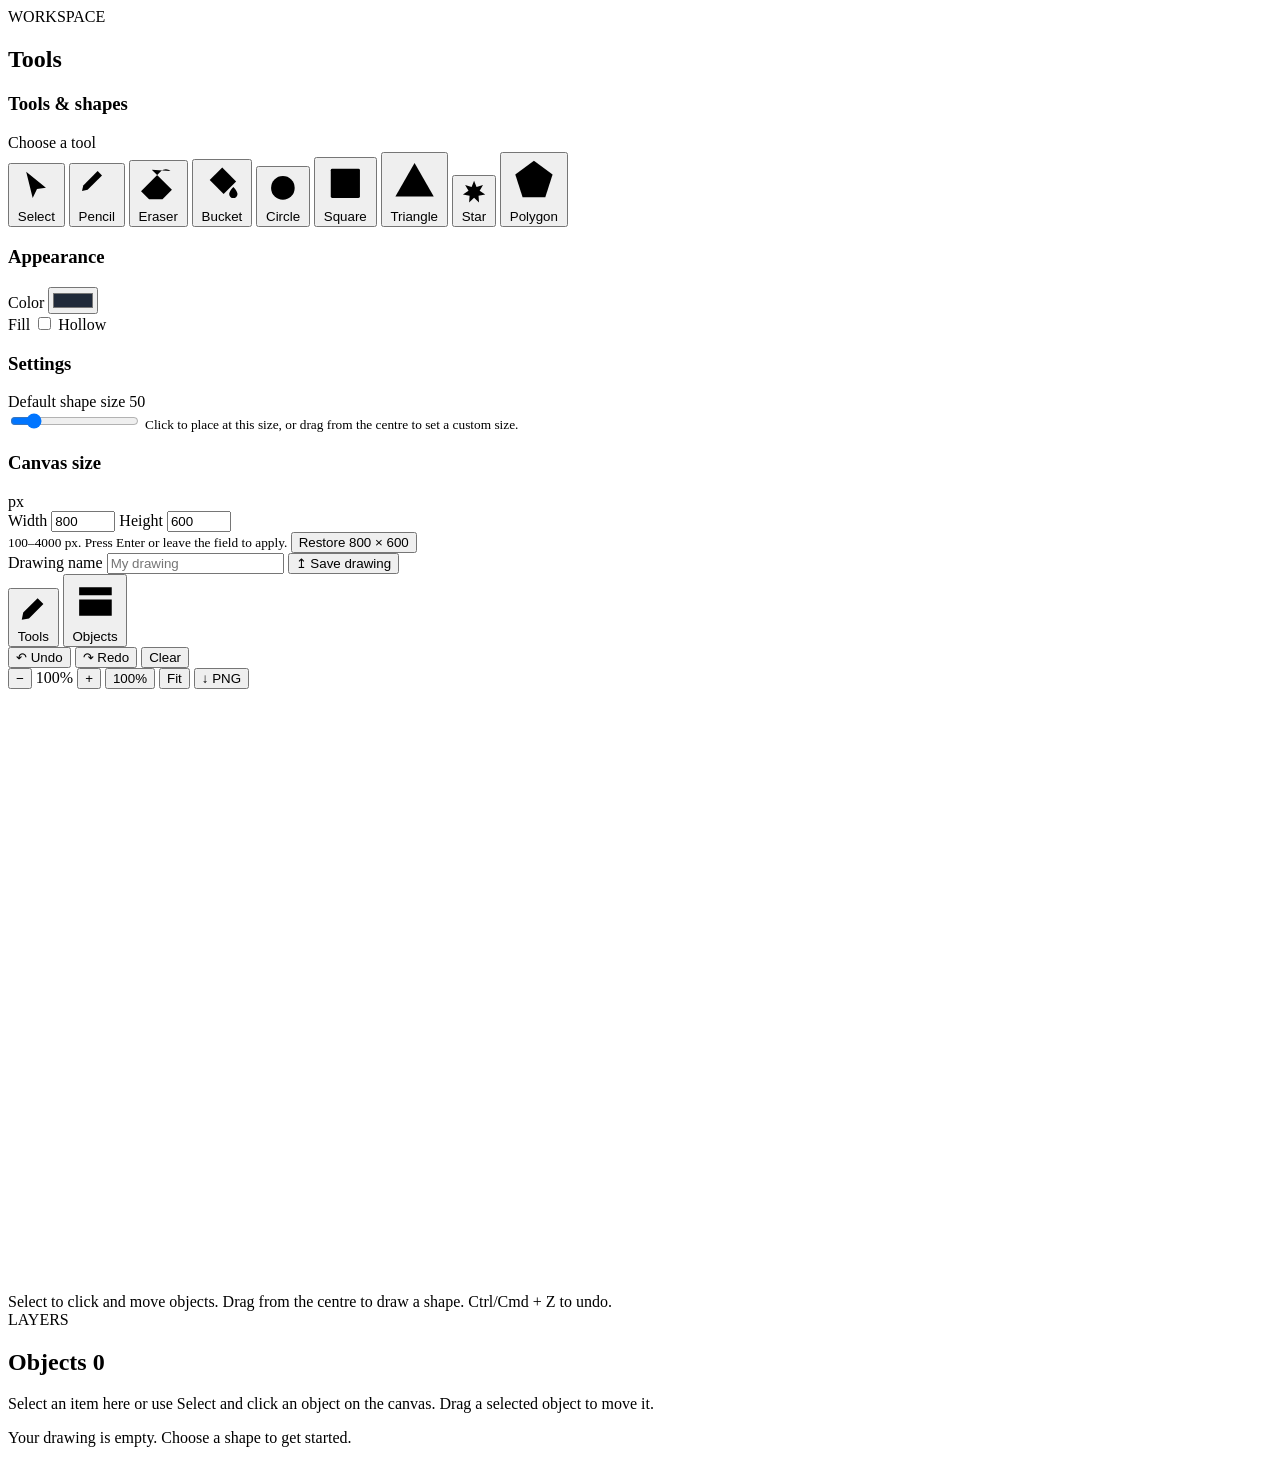
<file: src/main/resources/templates/canvas.html>
<!DOCTYPE html>
<html lang="en" xmlns:th="http://www.thymeleaf.org">
<head>
    <meta charset="UTF-8">
    <meta name="viewport" content="width=device-width, initial-scale=1.0">
    <meta name="theme-color" content="#17243a">

    <title>Canvas Studio - Drawings App</title>

    <link rel="icon" type="image/x-icon" th:href="@{/favicon.ico}">

    <link rel="stylesheet" th:href="@{/css/commons.css(v=${#dates.createNow().time})}">
    <link rel="stylesheet" th:href="@{/css/canvas.css(v=${#dates.createNow().time})}">
    <link rel="stylesheet" th:href="@{/css/canvas-workspace-overrides.css(v=${#dates.createNow().time})}">
    <link rel="stylesheet" th:href="@{/css/app-navbar.css(v=${#dates.createNow().time})}">
</head>

<body>

<header th:replace="~{fragments/navbar :: navbar('canvas')}"></header>

<div id="appMessage"
     class="app-message"
     role="status"
     aria-live="polite"
     hidden
     th:attr="data-initial-message=${message},data-initial-type=${messageType}">
</div>


<main class="workspace">

    <!-- LEFT PANEL: TOOLS -->

    <aside id="toolsPanel"
           class="side-panel tools-panel"
           aria-label="Drawing tools">

        <div class="panel-heading">
            <div>
                <span class="eyebrow">WORKSPACE</span>
                <h2>Tools</h2>
            </div>
        </div>


        <section class="panel-section shape-section"
                 aria-labelledby="toolsHeading">

            <div class="section-heading">
                <h3 id="toolsHeading">Tools &amp; shapes</h3>
                <span class="section-caption">Choose a tool</span>
            </div>


            <div class="shapes"
                 role="group"
                 aria-label="Drawing tools">

                <button type="button"
                        class="shape-btn"
                        data-shape="select"
                        aria-label="Select and move"
                        aria-pressed="true"
                        title="Select and move">

                    <svg viewBox="0 0 32 32" aria-hidden="true">
                        <path d="M8 4.5 23.5 17l-7 1.1-3.4 7.1L8 4.5Z"></path>
                    </svg>

                    <span>Select</span>
                </button>


                <button type="button"
                        class="shape-btn"
                        data-shape="pencil"
                        aria-label="Pencil"
                        aria-pressed="false"
                        title="Pencil">

                    <svg viewBox="0 0 32 32" aria-hidden="true">
                        <path d="m4 20 4.5-1L20 7.5 16.5 4 5 15.5 4 20Z"></path>
                        <path d="m14.5 6 3.5 3.5M4 20l5-1"></path>
                    </svg>

                    <span>Pencil</span>
                </button>


                <button type="button"
                        class="shape-btn"
                        data-shape="eraser"
                        aria-label="Eraser"
                        aria-pressed="false"
                        title="Eraser">

                    <svg viewBox="0 0 32 32" aria-hidden="true">
                        <path d="m11 5 15 15-7 7H9L3 21 18 6a5 5 0 0 1 7 0"></path>
                        <path d="m9 15 10 10M18 27h11"></path>
                    </svg>

                    <span>Eraser</span>
                </button>


                <button type="button"
                        class="shape-btn"
                        data-shape="bucket"
                        aria-label="Bucket fill"
                        aria-pressed="false"
                        title="Bucket fill">

                    <svg viewBox="0 0 32 32" aria-hidden="true">
                        <path d="m7 13 9-9 10 10-9 9L7 13Z"></path>
                        <path d="m5 15 12 12M20 22h7M24 18c-2 2-3 4-3 5a3 3 0 0 0 6 0c0-1-1-3-3-5Z"></path>
                    </svg>

                    <span>Bucket</span>
                </button>


                <button type="button"
                        class="shape-btn"
                        data-shape="circle"
                        aria-label="Circle"
                        aria-pressed="false"
                        title="Circle">

                    <svg viewBox="0 0 32 32" aria-hidden="true">
                        <circle cx="16" cy="16" r="10"></circle>
                    </svg>

                    <span>Circle</span>
                </button>


                <button type="button"
                        class="shape-btn"
                        data-shape="square"
                        aria-label="Square"
                        aria-pressed="false"
                        title="Square">

                    <svg viewBox="0 0 32 32" aria-hidden="true">
                        <rect x="6" y="6" width="20" height="20" rx="1"></rect>
                    </svg>

                    <span>Square</span>
                </button>


                <button type="button"
                        class="shape-btn"
                        data-shape="triangle"
                        aria-label="Triangle"
                        aria-pressed="false"
                        title="Triangle">

                    <svg viewBox="0 0 32 32" aria-hidden="true">
                        <path d="M16 5 28 26H4Z"></path>
                    </svg>

                    <span>Triangle</span>
                </button>


                <button type="button"
                        class="shape-btn"
                        data-shape="star7"
                        aria-label="Seven-pointed star"
                        aria-pressed="false"
                        title="Seven-pointed star">

                    <svg viewBox="0 0 32 32" aria-hidden="true">
                        <polygon points="
                            16,3
                            18.82,10.14
                            26.16,7.89
                            22.34,14.55
                            28.67,18.89
                            21.08,20.05
                            21.64,27.71
                            16,22.5
                            10.36,27.71
                            10.92,20.05
                            3.33,18.89
                            9.66,14.55
                            5.84,7.89
                            13.18,10.14
                        "></polygon>
                    </svg>

                    <span>Star</span>
                </button>


                <button type="button"
                        class="shape-btn"
                        data-shape="polygon"
                        aria-label="Polygon"
                        aria-pressed="false"
                        title="Polygon">

                    <svg viewBox="0 0 32 32" aria-hidden="true">
                        <polygon points="16,3.5 27.5,12 23,26 9,26 4.5,12"></polygon>
                    </svg>

                    <span>Polygon</span>
                </button>

            </div>


            <div id="polygonOptions" class="sub-control" hidden>
                <label for="polygonSides">Number of sides</label>

                <input type="number"
                       id="polygonSides"
                       value="5"
                       min="3"
                       max="50"
                       step="1">
            </div>


            <div id="starOptions" class="sub-control" hidden>
                <label for="starPoints">Number of points</label>

                <input type="number"
                       id="starPoints"
                       value="7"
                       min="4"
                       max="20"
                       step="1">
            </div>

        </section>


        <!-- APPEARANCE -->

        <section class="panel-section"
                 aria-labelledby="appearanceHeading">

            <div class="section-heading">
                <h3 id="appearanceHeading">Appearance</h3>
            </div>

            <div class="color-control" id="colorControls">
                <label for="colorPicker">Color</label>

                <input type="color"
                       id="colorPicker"
                       value="#202a3a"
                       aria-label="Drawing color">
            </div>


            <div class="fill-control" id="fillControls">

                <span class="control-label">Fill</span>

                <label class="switch" for="fillToggle">
                    <input type="checkbox" id="fillToggle">
                    <span class="switch-track"></span>
                </label>

                <span id="fillLabel" class="fill-state">Hollow</span>

            </div>

        </section>


        <!-- SETTINGS -->

        <section class="panel-section"
                 aria-labelledby="settingsHeading">

            <div class="section-heading">
                <h3 id="settingsHeading">Settings</h3>
            </div>


            <div class="range-control" id="shapeSizeControls">

                <div class="range-heading">
                    <label for="shapeSize">Default shape size</label>
                    <output id="shapeSizeLabel" for="shapeSize">50</output>
                </div>

                <input type="range"
                       id="shapeSize"
                       min="10"
                       max="300"
                       value="50">

                <small class="hint">
                    Click to place at this size, or drag from the centre
                    to set a custom size.
                </small>

            </div>


            <div class="range-control" id="freeWidthControls" hidden>

                <div class="range-heading">
                    <label for="freeWidth" id="freeWidthTitle">Stroke width</label>
                    <output id="freeWidthLabel" for="freeWidth">2</output>
                </div>

                <input type="range"
                       id="freeWidth"
                       min="1"
                       max="80"
                       value="2">

            </div>


            <!-- CANVAS DIMENSIONS -->

            <div class="dimensions-control">

                <div class="section-heading compact-heading">
                    <h3>Canvas size</h3>
                    <span>px</span>
                </div>

                <div class="dimension-fields">

                    <label for="canvasWidth">
                        Width

                        <input type="number"
                               id="canvasWidth"
                               value="800"
                               min="100"
                               max="4000"
                               step="1">
                    </label>

                    <label for="canvasHeight">
                        Height

                        <input type="number"
                               id="canvasHeight"
                               value="600"
                               min="100"
                               max="4000"
                               step="1">
                    </label>

                </div>

                <small class="hint">
                    100–4000 px. Press Enter or leave the field to apply.
                </small>

                <button type="button"
                        id="resetCanvasSize"
                        class="secondary-button full-button">
                    Restore 800 × 600
                </button>

            </div>

        </section>


        <!-- SAVE -->

        <section class="panel-section save-section"
                 aria-label="Save drawing">

            <form id="saveForm"
                  th:action="@{/canvas/save}"
                  method="post"
                  novalidate>

                <label for="drawingName">Drawing name</label>

                <input type="text"
                       id="drawingName"
                       name="drawingName"
                       placeholder="My drawing"
                       th:value="${drawingName != null ? drawingName : ''}">

                <input type="hidden"
                       id="drawingData"
                       name="drawingData"
                       th:value="${drawingData != null ? drawingData : ''}">

                <input type="hidden"
                       id="savedCanvasWidth"
                       name="canvasWidth"
                       th:value="${canvasWidth != null ? canvasWidth : 800}">

                <input type="hidden"
                       id="savedCanvasHeight"
                       name="canvasHeight"
                       th:value="${canvasHeight != null ? canvasHeight : 600}">

                <button type="submit"
                        id="saveBtn"
                        class="save-button">

                    <span aria-hidden="true">↥</span>
                    Save drawing

                </button>

            </form>

        </section>

    </aside>


    <!-- RESIZE TOOLS PANEL -->

    <div id="toolsResizeHandle"
         class="panel-resize-handle"
         role="separator"
         aria-orientation="vertical"
         aria-label="Resize tools panel"
         aria-valuemin="220"
         aria-valuemax="420"
         aria-valuenow="286"
         tabindex="0"
         title="Drag to resize Tools">
    </div>


    <!-- CENTRE: CANVAS -->

    <section class="canvas-area"
             aria-label="Canvas workspace">

        <div class="canvas-toolbar">

            <!-- PANEL VISIBILITY -->

            <div class="toolbar-group panel-toggle-actions"
                 role="group"
                 aria-label="Workspace panels">

                <button type="button"
                        id="toggleToolsPanel"
                        class="panel-toggle-button active"
                        aria-controls="toolsPanel"
                        aria-expanded="true"
                        aria-label="Hide tools panel"
                        title="Show or hide Tools">

                    <svg viewBox="0 0 24 24" aria-hidden="true">
                        <path d="m4 20 5-1 10-10-4-4L5 15l-1 5ZM13.5 6.5l4 4M3 4h6M3 8h3M3 12h3"></path>
                    </svg>

                    <span>Tools</span>
                </button>


                <button type="button"
                        id="toggleObjectsPanel"
                        class="panel-toggle-button active"
                        aria-controls="objectsPanel"
                        aria-expanded="true"
                        aria-label="Hide objects panel"
                        title="Show or hide Objects">

                    <svg viewBox="0 0 24 24" aria-hidden="true">
                        <path d="M4 5h16v4H4zM4 11h16v8H4zM8 7h.01M8 15h.01M12 7h5M12 15h5"></path>
                    </svg>

                    <span>Objects</span>
                </button>

            </div>


            <!-- UNDO / REDO -->

            <div class="toolbar-group history-actions"
                 role="group"
                 aria-label="Edit history">

                <button type="button"
                        id="undoBtn"
                        class="toolbar-button"
                        title="Undo (Ctrl+Z)"
                        aria-label="Undo">
                    ↶ <span>Undo</span>
                </button>

                <button type="button"
                        id="redoBtn"
                        class="toolbar-button"
                        title="Redo (Ctrl+Y)"
                        aria-label="Redo">
                    ↷ <span>Redo</span>
                </button>

                <span class="toolbar-divider" aria-hidden="true"></span>

                <button type="button"
                        id="clearBtn"
                        class="toolbar-button danger-button"
                        title="Clear canvas">
                    Clear
                </button>

            </div>


            <!-- ZOOM / EXPORT -->

            <div class="toolbar-group zoom-controls"
                 role="group"
                 aria-label="Zoom controls">

                <button type="button"
                        id="zoomOutBtn"
                        class="zoom-button"
                        title="Zoom out"
                        aria-label="Zoom out">
                    −
                </button>

                <span id="zoomLabel" class="zoom-label">100%</span>

                <button type="button"
                        id="zoomInBtn"
                        class="zoom-button"
                        title="Zoom in"
                        aria-label="Zoom in">
                    +
                </button>

                <span class="toolbar-divider" aria-hidden="true"></span>

                <button type="button"
                        id="zoomResetBtn"
                        class="toolbar-button">
                    100%
                </button>

                <button type="button"
                        id="zoomFitBtn"
                        class="toolbar-button">
                    Fit
                </button>

                <span class="toolbar-divider" aria-hidden="true"></span>

                <button type="button"
                        id="exportPngBtn"
                        class="toolbar-button export-button"
                        title="Download drawing as PNG">
                    ↓ PNG
                </button>

            </div>

        </div>


        <div class="canvas-container" id="canvasContainer">

            <div class="canvas-frame">

                <canvas id="drawingCanvas"
                        width="800"
                        height="600"
                        th:attr="width=${canvasWidth != null ? canvasWidth : 800},height=${canvasHeight != null ? canvasHeight : 600}">

                    Your browser does not support the canvas element.

                </canvas>

            </div>

        </div>


        <div class="canvas-hint">
            Select to click and move objects. Drag from the centre to draw a shape.
            Ctrl/Cmd + Z to undo.
        </div>

    </section>


    <!-- RESIZE OBJECTS PANEL -->

    <div id="objectsResizeHandle"
         class="panel-resize-handle"
         role="separator"
         aria-orientation="vertical"
         aria-label="Resize objects panel"
         aria-valuemin="220"
         aria-valuemax="420"
         aria-valuenow="310"
         tabindex="0"
         title="Drag to resize Objects">
    </div>


    <!-- RIGHT PANEL: OBJECTS AND PROPERTIES -->

    <aside id="objectsPanel"
           class="side-panel object-history"
           aria-label="Drawing objects and properties">

        <div class="panel-heading object-panel-heading">

            <div>
                <span class="eyebrow">LAYERS</span>

                <h2>
                    Objects
                    <span id="objectCount" class="object-count">0</span>
                </h2>
            </div>

        </div>


        <p class="panel-description">
            Select an item here or use Select and click an object on the canvas.
            Drag a selected object to move it.
        </p>


        <ul id="objectList" aria-live="polite"></ul>


        <p class="empty-state" id="emptyObjectsHint">
            Your drawing is empty. Choose a shape to get started.
        </p>


        <section id="selectedObjectEditor"
                 class="selected-object-editor"
                 aria-label="Selected object properties"
                 hidden>

            <div class="editor-heading">

                <div>
                    <span class="eyebrow">PROPERTIES</span>
                    <h3 id="selectedObjectTitle">Selected object</h3>
                </div>

                <button type="button"
                        id="clearSelectionBtn"
                        class="clear-selection-button"
                        title="Deselect object"
                        aria-label="Deselect object">
                    ×
                </button>

            </div>


            <div id="selectedObjectFields"
                 class="selected-object-fields">
            </div>


            <p class="editor-hint">
                Changes are applied to the selected object.
                Drag it on the canvas to move it.
            </p>

        </section>

    </aside>

</main>


<script th:src="@{/js/app-navbar.js(v=${#dates.createNow().time})}" defer></script>

<script type="module"
        th:src="@{/js/canvas.js(v=${#dates.createNow().time})}">
</script>

</body>
</html>
</file>
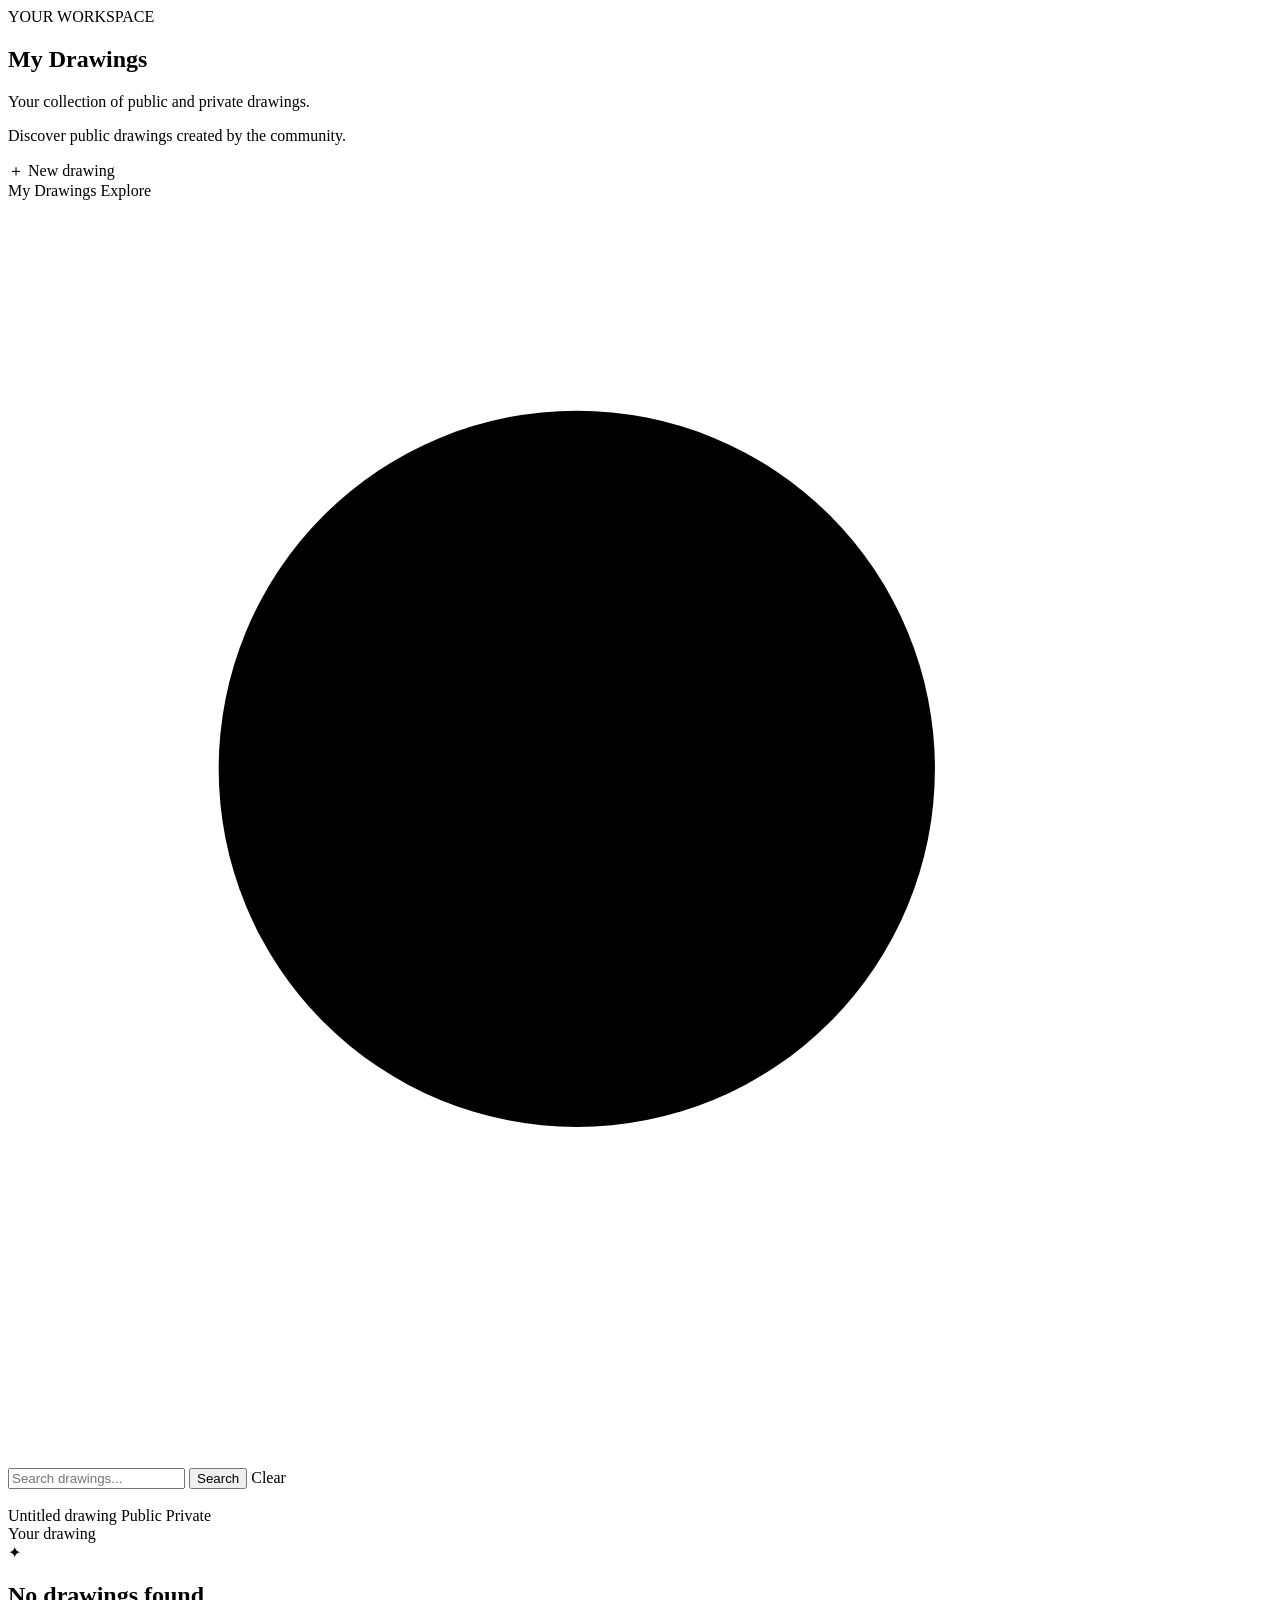
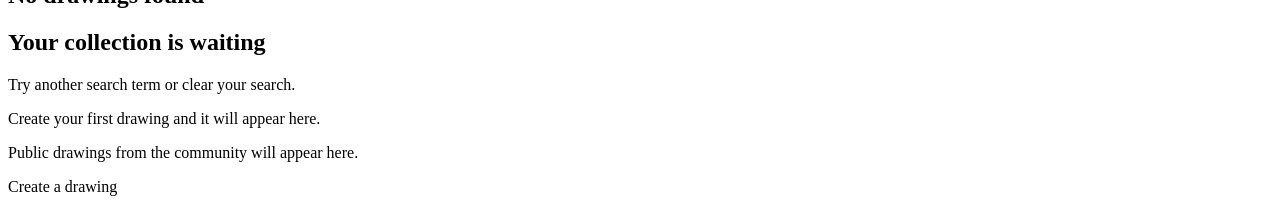
<file: src/main/resources/templates/drawings.html>
<!DOCTYPE html>
<html lang="en" xmlns:th="http://www.thymeleaf.org">
<head>
    <meta charset="UTF-8">
    <meta name="viewport" content="width=device-width, initial-scale=1.0">
    <meta name="theme-color" content="#17243a">

    <title>Drawings - Drawings App</title>

    <link rel="icon" type="image/x-icon" th:href="@{/favicon.ico}">

    <link rel="stylesheet" th:href="@{/css/base.css}">
    <link rel="stylesheet" th:href="@{/css/app-navbar.css}">
    <link rel="stylesheet" th:href="@{/css/drawings.css(v=${#dates.createNow().time})}">
</head>

<body class="drawings-page"
      th:with="currentTab=${tab == null ? 'mine' : tab},
               navPage=${tab == 'all' ? 'explore' : 'mine'}">

<header th:replace="~{fragments/navbar :: navbar(${navPage})}"></header>

<main class="drawings-main">

    <section class="drawings-heading">

        <div>
            <span class="page-eyebrow"
                  th:text="${currentTab == 'mine' ? 'YOUR WORKSPACE' : 'COMMUNITY GALLERY'}">
                YOUR WORKSPACE
            </span>

            <h1 th:text="${currentTab == 'mine' ? 'My Drawings' : 'Explore'}">
                My Drawings
            </h1>

            <p th:if="${currentTab == 'mine'}">
                Your collection of public and private drawings.
            </p>

            <p th:if="${currentTab == 'all'}">
                Discover public drawings created by the community.
            </p>
        </div>

        <a class="primary-action" th:href="@{/canvas}">
            <span aria-hidden="true">＋</span>
            New drawing
        </a>

    </section>


    <nav class="drawings-tabs" aria-label="Drawing collections">

        <a th:href="@{/drawings(tab='mine')}"
           th:classappend="${currentTab == 'mine'} ? ' is-active' : ''"
           th:attr="aria-current=${currentTab == 'mine'} ? 'page' : null">
            My Drawings
        </a>

        <a th:href="@{/drawings(tab='all')}"
           th:classappend="${currentTab == 'all'} ? ' is-active' : ''"
           th:attr="aria-current=${currentTab == 'all'} ? 'page' : null">
            Explore
        </a>

    </nav>


    <section class="drawings-controls" aria-label="Search drawings">

        <form class="drawing-search-form"
              method="get"
              th:action="@{/drawings}">

            <input type="hidden" name="tab" th:value="${currentTab}">

            <label class="search-input-wrap" for="drawingSearch">

                <svg viewBox="0 0 24 24" aria-hidden="true">
                    <circle cx="10.8" cy="10.8" r="6.8"></circle>
                    <path d="m16 16 5 5"></path>
                </svg>

                <input id="drawingSearch"
                       type="search"
                       name="search"
                       placeholder="Search drawings..."
                       th:value="${search}">

            </label>

            <button type="submit" class="search-button">
                Search
            </button>

            <a class="clear-search-link"
               th:if="${search != null and !#strings.isEmpty(search)}"
               th:href="@{/drawings(tab=${currentTab})}">
                Clear
            </a>

        </form>

    </section>


    <section class="drawing-grid" aria-label="Drawings">

        <article class="drawing-card" th:each="drawing : ${drawings}">

            <a class="drawing-preview"
               th:href="@{/drawings/{id}(id=${drawing.id})}"
               th:aria-label="${'Open ' + drawing.drawingName}">

                <img th:if="${drawing.previewImage != null and !#strings.isEmpty(drawing.previewImage)}"
                     th:src="${drawing.previewImage}"
                     th:alt="${drawing.drawingName}"
                     loading="lazy">

                <div th:unless="${drawing.previewImage != null and !#strings.isEmpty(drawing.previewImage)}"
                     class="drawing-preview-placeholder"
                     aria-hidden="true">

                    <span class="placeholder-circle"></span>
                    <span class="placeholder-square"></span>
                    <span class="placeholder-triangle"></span>

                </div>

            </a>


            <div class="drawing-card-info">

                <div class="drawing-card-title-row">

                    <a class="drawing-title"
                       th:href="@{/drawings/{id}(id=${drawing.id})}"
                       th:text="${drawing.drawingName}">
                        Untitled drawing
                    </a>

                    <span th:if="${currentTab == 'mine' and drawing.visible}"
                          class="visibility-label public-label">
                        Public
                    </span>

                    <span th:if="${currentTab == 'mine' and !drawing.visible}"
                          class="visibility-label private-label">
                        Private
                    </span>

                </div>

                <span class="drawing-card-subtitle"
                      th:text="${currentTab == 'mine' ? 'Your drawing' : 'Community drawing'}">
                    Your drawing
                </span>

            </div>

        </article>

    </section>


    <section class="drawings-empty-state"
             th:if="${#lists.isEmpty(drawings)}">

        <div class="empty-state-icon" aria-hidden="true">✦</div>

        <h2 th:if="${search != null and !#strings.isEmpty(search)}">
            No drawings found
        </h2>

        <h2 th:unless="${search != null and !#strings.isEmpty(search)}"
            th:text="${currentTab == 'mine' ? 'Your collection is waiting' : 'Nothing to explore yet'}">
            Your collection is waiting
        </h2>

        <p th:if="${search != null and !#strings.isEmpty(search)}">
            Try another search term or clear your search.
        </p>

        <p th:if="${currentTab == 'mine' and (search == null or #strings.isEmpty(search))}">
            Create your first drawing and it will appear here.
        </p>

        <p th:if="${currentTab == 'all' and (search == null or #strings.isEmpty(search))}">
            Public drawings from the community will appear here.
        </p>

        <a th:if="${currentTab == 'mine'}"
           class="primary-action"
           th:href="@{/canvas}">
            Create a drawing
        </a>

    </section>

</main>

<script th:src="@{/js/app-navbar.js(v=${#dates.createNow().time})}" defer></script>

</body>
</html>
</file>
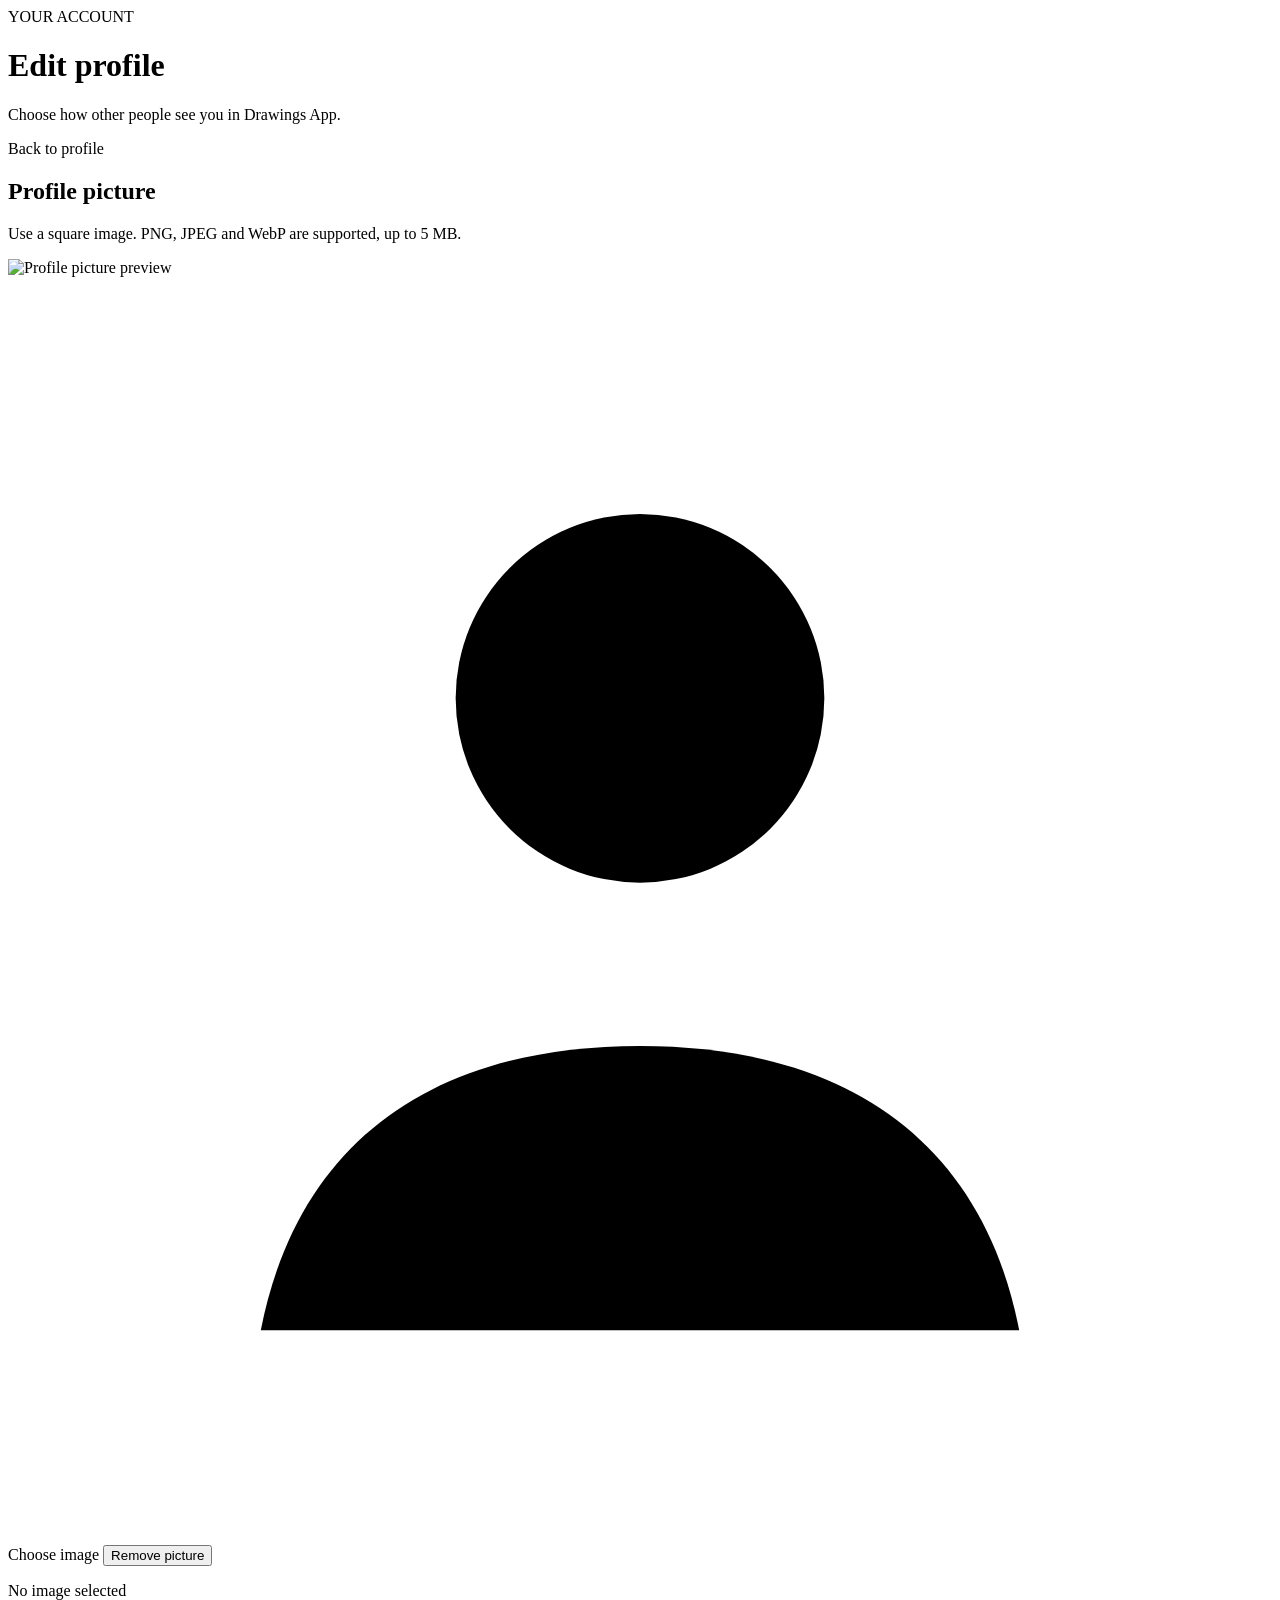
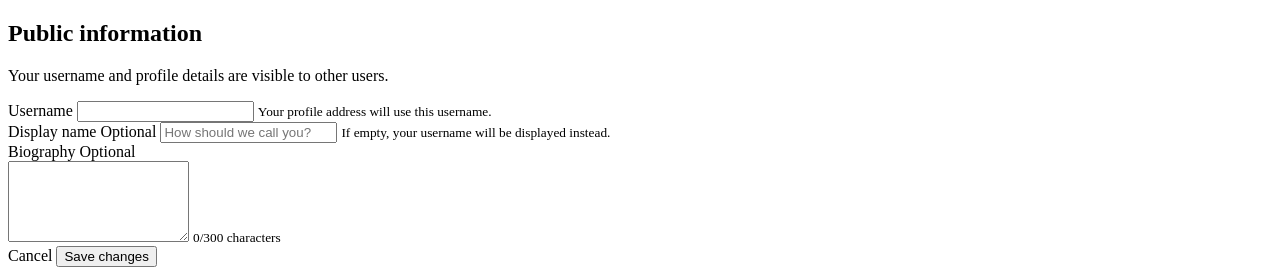
<file: src/main/resources/templates/edit-profile.html>
<!DOCTYPE html>
<html lang="en" xmlns:th="http://www.thymeleaf.org">
<head>
    <meta charset="UTF-8">
    <meta name="viewport" content="width=device-width, initial-scale=1.0">
    <meta name="theme-color" content="#17243a">

    <title>Edit profile - Drawings App</title>

    <link rel="icon" type="image/x-icon" th:href="@{/favicon.ico}">
    <link rel="stylesheet" th:href="@{/css/base.css}">
    <link rel="stylesheet" th:href="@{/css/app-navbar.css}">
    <link rel="stylesheet" th:href="@{/css/profile.css(v=${#dates.createNow().time})}">
</head>

<body class="profile-page">

<header th:replace="~{fragments/navbar :: navbar('profile')}"></header>

<main class="edit-profile-main">

    <div class="edit-profile-heading">

        <div>
            <span class="profile-eyebrow">YOUR ACCOUNT</span>

            <h1>Edit profile</h1>

            <p>
                Choose how other people see you in Drawings App.
            </p>
        </div>

        <a class="back-to-profile-link"
           th:href="@{/profile/{username}(username=${profile.username})}">
            Back to profile
        </a>

    </div>


    <div class="profile-server-error"
         role="alert"
         th:if="${errorMessage != null and !#strings.isEmpty(errorMessage)}"
         th:text="${errorMessage}">
    </div>


    <form id="editProfileForm"
          class="edit-profile-card"
          th:action="@{/profile/edit}"
          method="post"
          enctype="multipart/form-data">


        <!-- PROFILE PICTURE -->

        <section class="edit-profile-section avatar-edit-section">

            <div class="edit-section-copy">
                <h2>Profile picture</h2>

                <p>
                    Use a square image. PNG, JPEG and WebP are supported,
                    up to 5 MB.
                </p>
            </div>


            <div class="avatar-edit-controls">

                <div class="profile-avatar profile-avatar-edit">

                    <img id="profileImagePreview"
                         th:if="${profile.profileImageUrl != null and !#strings.isEmpty(profile.profileImageUrl)}"
                         th:src="${profile.profileImageUrl}"
                         alt="Profile picture preview"
                         class="profile-avatar-image">

                    <svg id="profileImageFallback"
                         th:hidden="${profile.profileImageUrl != null and !#strings.isEmpty(profile.profileImageUrl)}"
                         viewBox="0 0 24 24"
                         aria-hidden="true">

                        <circle cx="12" cy="8" r="3.5"></circle>
                        <path d="M4.8 20c.7-3.6 3.3-5.4 7.2-5.4s6.5 1.8 7.2 5.4"></path>

                    </svg>

                </div>


                <div class="avatar-file-actions">

                    <label for="profileImage" class="profile-upload-button">
                        Choose image
                    </label>

                    <input id="profileImage"
                           type="file"
                           name="profileImage"
                           accept="image/png,image/jpeg,image/webp"
                           hidden>


                    <button type="button"
                            id="removeProfileImageButton"
                            class="profile-remove-image-button"
                            th:hidden="${profile.profileImageUrl == null or #strings.isEmpty(profile.profileImageUrl)}">
                        Remove picture
                    </button>


                    <input type="hidden"
                           id="removeProfileImage"
                           name="removeProfileImage"
                           value="false">


                    <p id="profileImageError"
                       class="profile-field-error"
                       hidden>
                    </p>

                    <p id="profileImageName" class="profile-file-name">
                        No image selected
                    </p>

                </div>

            </div>

        </section>


        <!-- PUBLIC INFORMATION -->

        <section class="edit-profile-section">

            <div class="edit-section-copy">
                <h2>Public information</h2>

                <p>
                    Your username and profile details are visible to other users.
                </p>
            </div>


            <div class="profile-form-fields">

                <div class="profile-form-field">

                    <label for="profileUsername">Username</label>

                    <input id="profileUsername"
                           type="text"
                           name="username"
                           minlength="2"
                           maxlength="50"
                           autocomplete="username"
                           th:value="${profile.username}"
                           required>

                    <small>
                        Your profile address will use this username.
                    </small>

                </div>


                <div class="profile-form-field">

                    <label for="displayName">
                        Display name <span>Optional</span>
                    </label>

                    <input id="displayName"
                           type="text"
                           name="displayName"
                           maxlength="80"
                           autocomplete="name"
                           placeholder="How should we call you?"
                           th:value="${profile.displayName}">

                    <small>
                        If empty, your username will be displayed instead.
                    </small>

                </div>


                <div class="profile-form-field">

                    <div class="profile-label-row">
                        <label for="bio">Biography</label>
                        <span>Optional</span>
                    </div>

                    <textarea id="bio"
                              name="bio"
                              rows="5"
                              maxlength="300"
                              placeholder="Tell people a little about yourself..."
                              th:text="${profile.bio}">
                    </textarea>

                    <small>
                        <span id="bioCharacterCount">0</span>/300 characters
                    </small>

                </div>

            </div>

        </section>


        <!-- ACTIONS -->

        <div class="edit-profile-actions">

            <a class="profile-cancel-button"
               th:href="@{/profile/{username}(username=${profile.username})}">
                Cancel
            </a>

            <button type="submit" class="profile-primary-button">
                Save changes
            </button>

        </div>

    </form>

</main>

<script th:src="@{/js/app-navbar.js(v=${#dates.createNow().time})}" defer></script>
<script th:src="@{/js/profile.js(v=${#dates.createNow().time})}" defer></script>

</body>
</html>
</file>
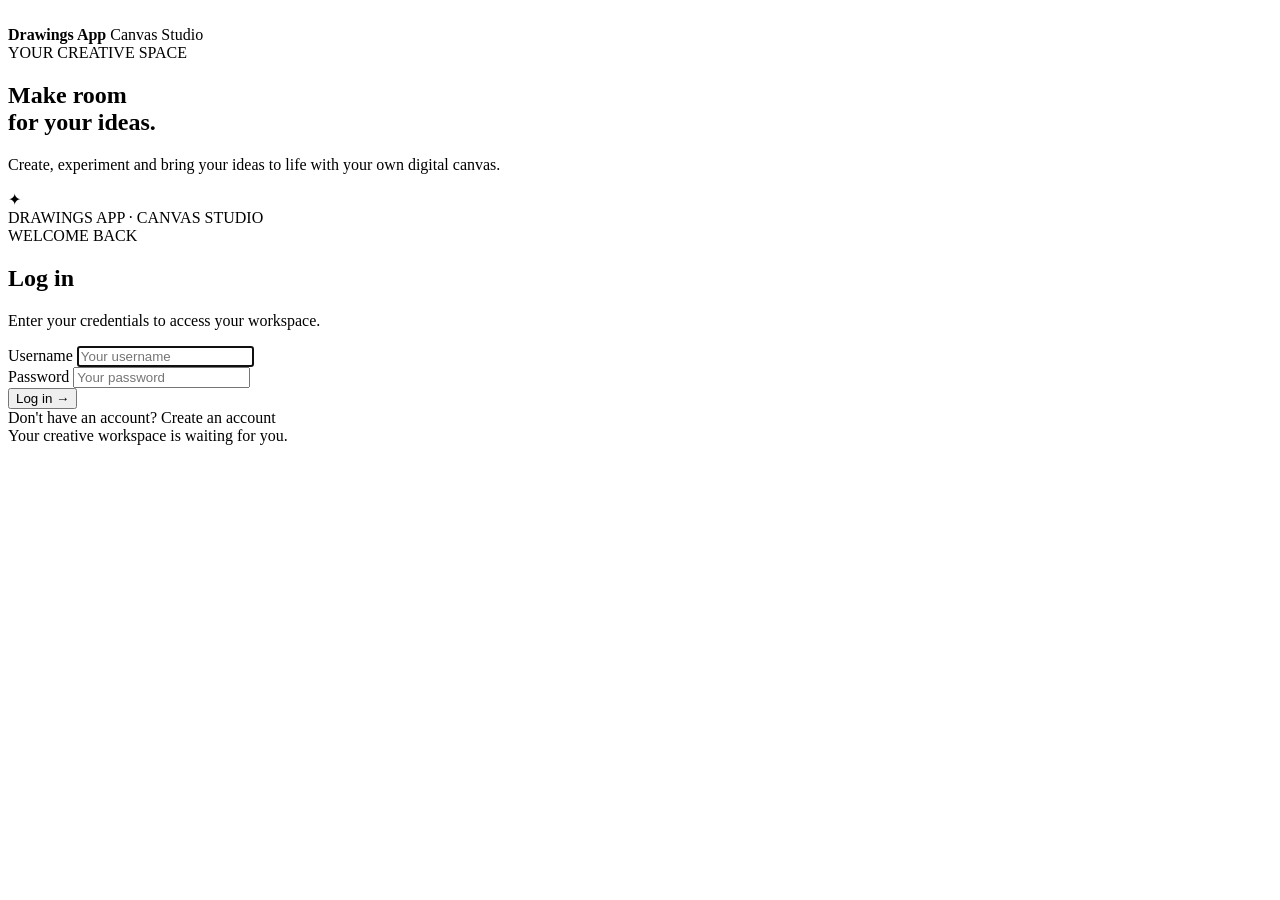
<file: src/main/resources/templates/login.html>
<!DOCTYPE html>
<html lang="en" xmlns:th="http://www.thymeleaf.org">
<head>
    <meta charset="UTF-8">
    <meta name="viewport" content="width=device-width, initial-scale=1.0">
    <meta name="theme-color" content="#17243a">

    <title>Log In - Drawings App</title>

    <link rel="icon" type="image/x-icon" th:href="@{/favicon.ico}">

    <link rel="stylesheet" th:href="@{/css/base.css}">
    <link rel="stylesheet" th:href="@{/css/auth.css}">
    <link rel="stylesheet" th:href="@{/css/login.css(v=${#dates.createNow().time})}">
</head>

<body class="auth-page">

<main class="auth-layout">

    <section class="auth-brand-panel">

        <div class="auth-brand">
            <img
                    class="auth-brand-icon"
                    th:src="@{/favicon.ico}"
                    alt="">

            <div class="auth-brand-copy">
                <strong>Drawings App</strong>
                <span>Canvas Studio</span>
            </div>
        </div>

        <div class="auth-brand-message">
            <span class="auth-overline">YOUR CREATIVE SPACE</span>

            <h2>Make room<br>for your ideas.</h2>

            <p>
                Create, experiment and bring your ideas to life
                with your own digital canvas.
            </p>
        </div>

        <div class="auth-decoration" aria-hidden="true">
            <span class="decoration-circle"></span>
            <span class="decoration-square"></span>
            <span class="decoration-triangle"></span>
            <span class="decoration-star">✦</span>
        </div>

        <div class="auth-brand-footer">
            DRAWINGS APP <span>·</span> CANVAS STUDIO
        </div>

    </section>


    <section class="auth-main">

        <div class="auth-card login-card">

            <div class="auth-card-heading">
                <span class="auth-overline">WELCOME BACK</span>

                <h1>Log in</h1>

                <p>
                    Enter your credentials to access your workspace.
                </p>
            </div>


            <div class="server-errors"
                 role="alert"
                 th:if="${!#strings.isEmpty(errorMessage)}">

                <p class="error-message"
                   th:text="${errorMessage}">
                </p>

            </div>


            <form class="auth-form login-form"
                  method="post"
                  th:action="@{/login}">

                <div class="auth-field">
                    <label for="username">Username</label>

                    <input
                            type="text"
                            id="username"
                            name="username"
                            placeholder="Your username"
                            autocomplete="username"
                            required
                            autofocus>
                </div>


                <div class="auth-field">
                    <label for="password">Password</label>

                    <input
                            type="password"
                            id="password"
                            name="password"
                            placeholder="Your password"
                            autocomplete="current-password"
                            required>
                </div>


                <button type="submit" class="auth-submit">
                    Log in
                    <span aria-hidden="true">→</span>
                </button>

            </form>


            <div class="auth-switch">
                <span>Don't have an account?</span>
                <a th:href="@{/register}">Create an account</a>
            </div>


            <div class="auth-card-footer">
                Your creative workspace is waiting for you.
            </div>

        </div>

    </section>

</main>

</body>
</html>
</file>
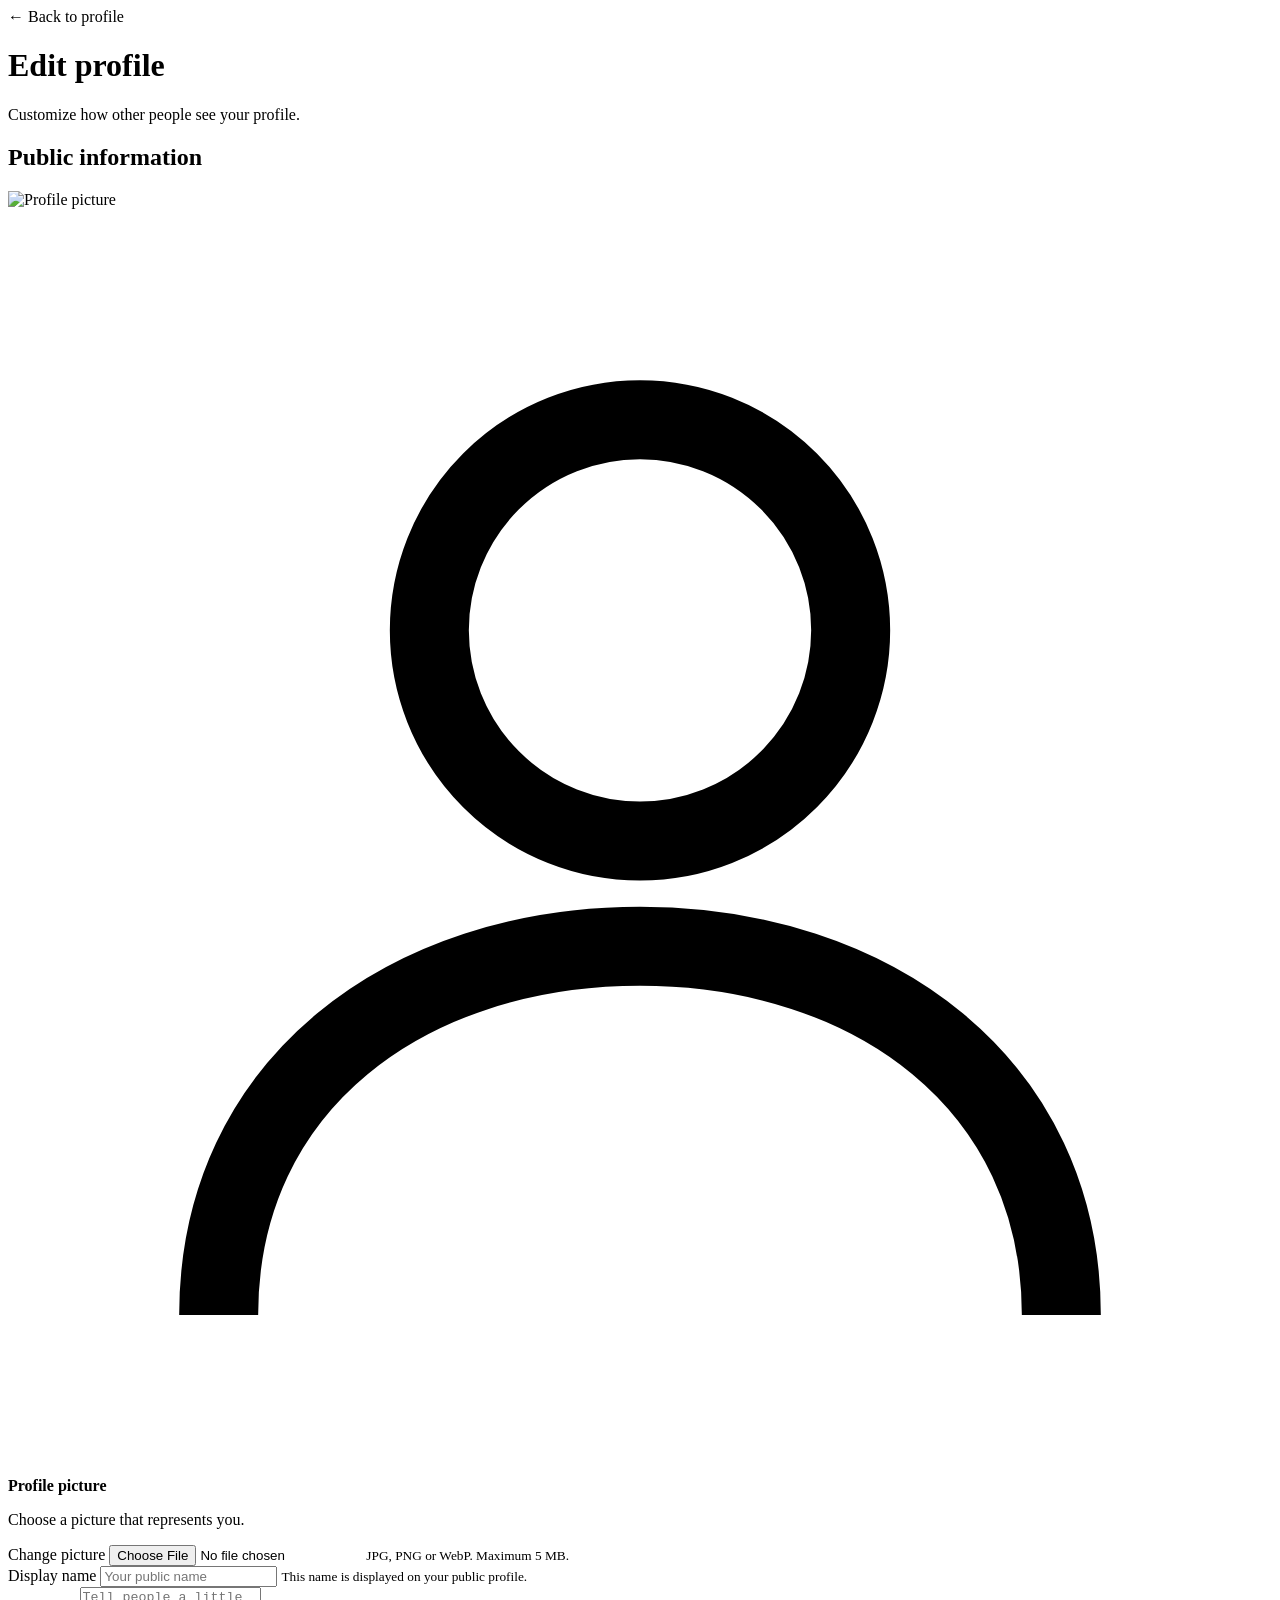
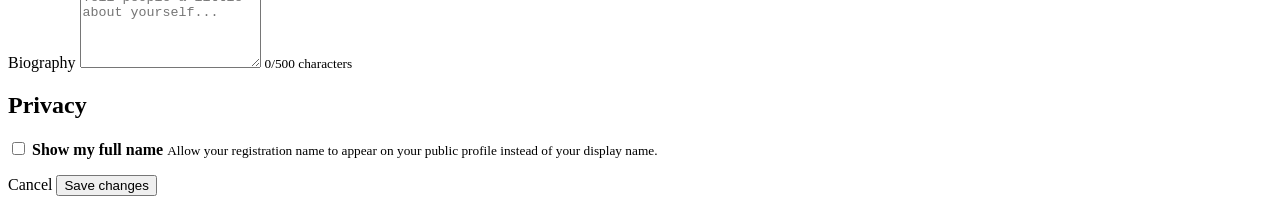
<file: src/main/resources/templates/profile-edit.html>
<!DOCTYPE html>
<html lang="en" xmlns:th="http://www.thymeleaf.org">

<head>
    <meta charset="UTF-8">
    <meta name="viewport" content="width=device-width, initial-scale=1.0">

    <title>Edit profile</title>

    <link rel="stylesheet" th:href="@{/css/base.css}">
    <link rel="stylesheet" th:href="@{/css/app-navbar.css}">
    <link rel="stylesheet" th:href="@{/css/profile-edit.css}">
</head>

<body class="profile-edit-page">

<div th:replace="~{fragments/navbar :: navbar('profile')}"></div>

<main class="profile-edit-main">

    <header class="profile-edit-header">

        <a th:href="@{/u/{username}(username=${username})}"
           class="profile-back-link">
            &larr; Back to profile
        </a>

        <h1>Edit profile</h1>

        <p>
            Customize how other people see your profile.
        </p>

    </header>

    <p th:if="${profileSuccess != null}"
       class="profile-edit-success"
       role="status"
       aria-live="polite"
       th:text="${profileSuccess}">
    </p>

    <form class="profile-edit-form"
          th:action="@{/profile/edit}"
          method="post"
          enctype="multipart/form-data">

        <input type="hidden"
               th:if="${_csrf != null}"
               th:name="${_csrf.parameterName}"
               th:value="${_csrf.token}">

        <section class="profile-edit-section">

            <h2>Public information</h2>

            <div class="profile-edit-avatar">

                <div class="profile-avatar-preview">

                    <img th:if="${profile.profileImageUrl != null
                                 and !#strings.isEmpty(profile.profileImageUrl)}"
                         th:src="${profile.profileImageUrl}"
                         alt="Profile picture">

                    <span th:unless="${profile.profileImageUrl != null
                                      and !#strings.isEmpty(profile.profileImageUrl)}">

                        <svg viewBox="0 0 24 24"
                             fill="none"
                             stroke="currentColor"
                             stroke-width="1.5">

                            <circle cx="12" cy="8" r="4"></circle>

                            <path d="M4 21c0-4.4 3.6-7 8-7s8 2.6 8 7"></path>

                        </svg>

                    </span>

                </div>

                <div class="profile-avatar-info">

                    <strong>Profile picture</strong>

                    <p>
                        Choose a picture that represents you.
                    </p>

                    <label for="profileImage"
                           class="profile-upload-button">
                        Change picture
                    </label>

                    <input type="file"
                           id="profileImage"
                           name="profileImage"
                           accept="image/png,image/jpeg,image/webp">

                    <small class="profile-image-help">
                        JPG, PNG or WebP. Maximum 5 MB.
                    </small>

                </div>

            </div>

            <div class="profile-form-field">

                <label for="displayName">
                    Display name
                </label>

                <input type="text"
                       id="displayName"
                       name="displayName"
                       maxlength="100"
                       placeholder="Your public name"
                       th:value="${submittedDisplayName != null
                                  ? submittedDisplayName
                                  : profile.displayName}">

                <small>
                    This name is displayed on your public profile.
                </small>

            </div>

            <div class="profile-form-field">

                <label for="bio">
                    Biography
                </label>

                <textarea id="bio"
                          name="bio"
                          maxlength="500"
                          rows="5"
                          placeholder="Tell people a little about yourself..."
                          th:text="${submittedBio != null
                                    ? submittedBio
                                    : profile.bio}"></textarea>

                <small class="profile-bio-counter"
                       id="bioCounter">
                    0/500 characters
                </small>

            </div>

        </section>

        <section class="profile-edit-section">

            <h2>Privacy</h2>

            <label class="profile-privacy-option"
                   for="showFullName">

                <input type="checkbox"
                       id="showFullName"
                       name="showFullName"
                       value="true"
                       th:checked="${submittedShowFullName != null
                                    ? submittedShowFullName
                                    : profile.showFullName}">

                <span>

                    <strong>Show my full name</strong>

                    <small>
                        Allow your registration name to appear
                        on your public profile instead of your
                        display name.
                    </small>

                </span>

            </label>

        </section>

        <p th:if="${profileError != null}"
           class="profile-edit-error"
           role="alert"
           th:text="${profileError}">
        </p>

        <div class="profile-edit-actions">

            <a th:href="@{/u/{username}(username=${username})}"
               class="profile-cancel-button">
                Cancel
            </a>

            <button type="submit"
                    class="profile-save-button">
                Save changes
            </button>

        </div>

    </form>

</main>

<script th:src="@{/js/app-navbar.js}"></script>
<script th:src="@{/js/profile-edit.js}"></script>

</body>
</html>
</file>
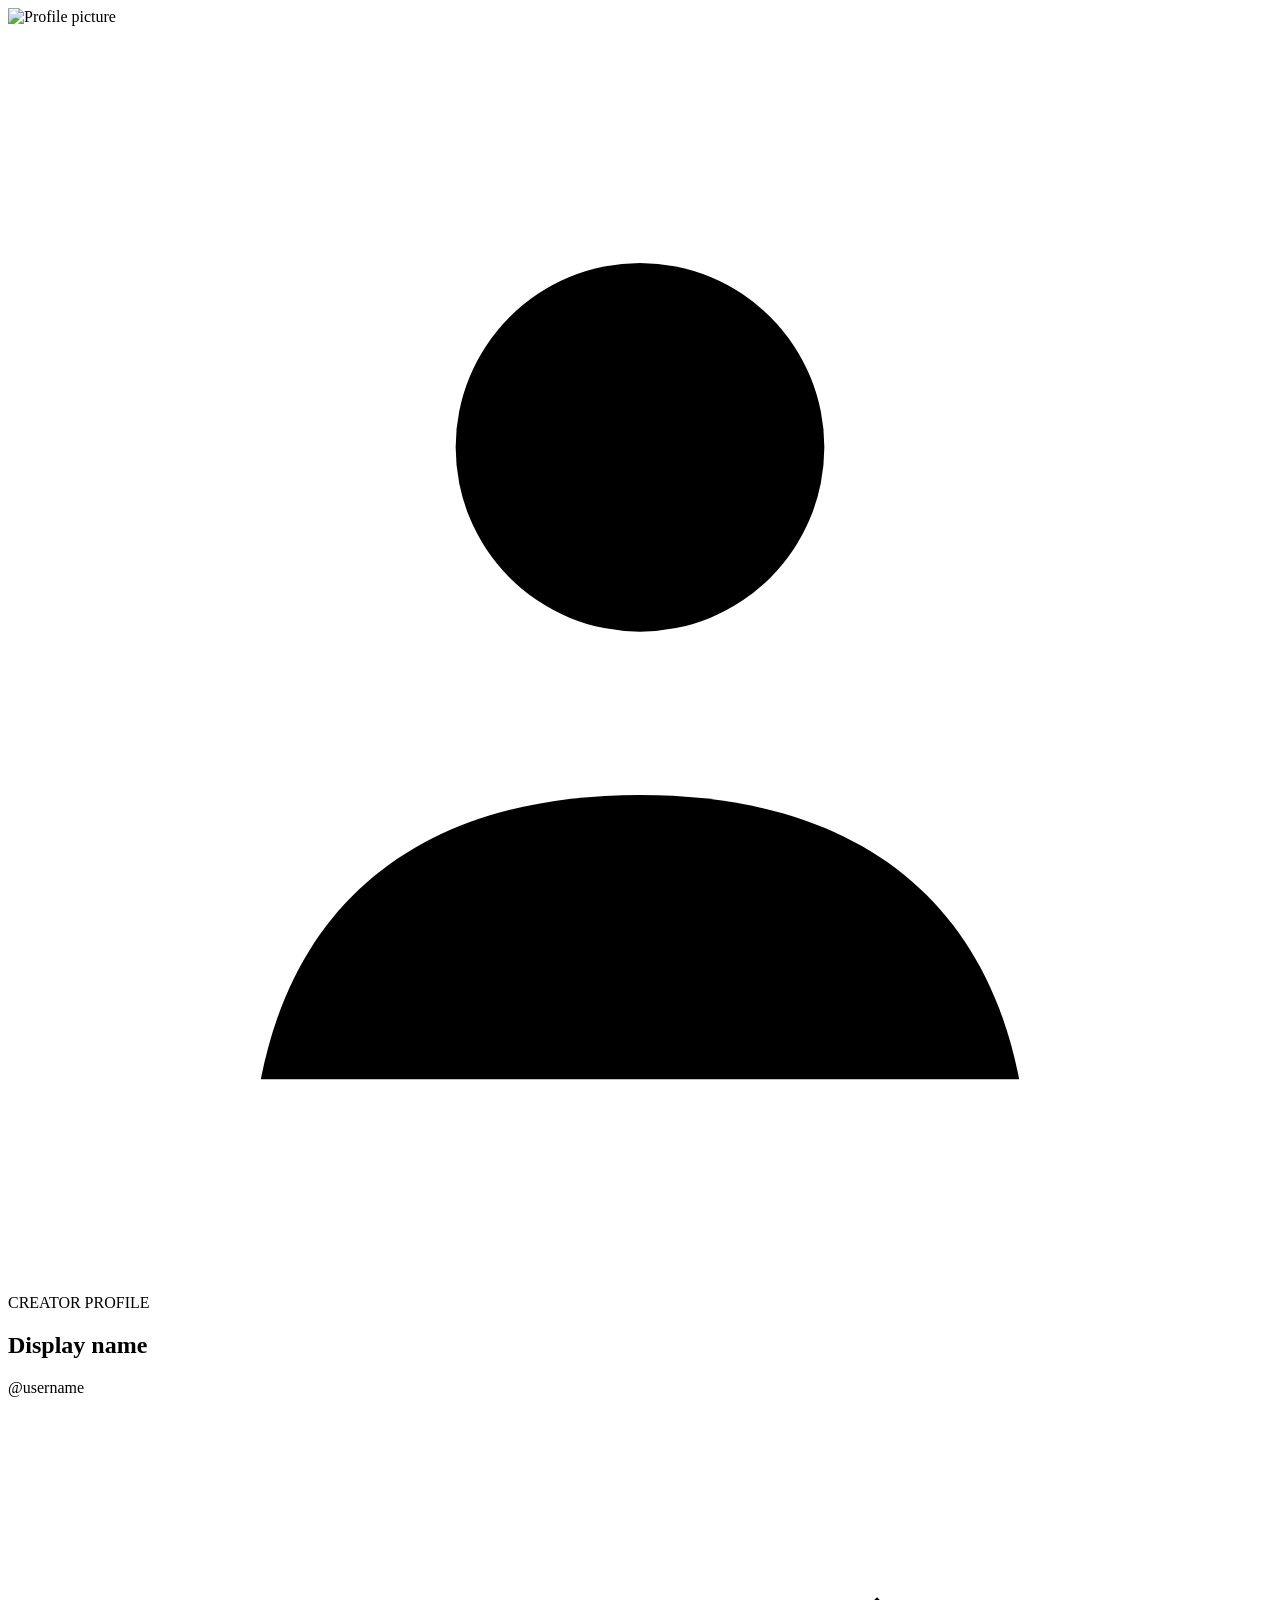
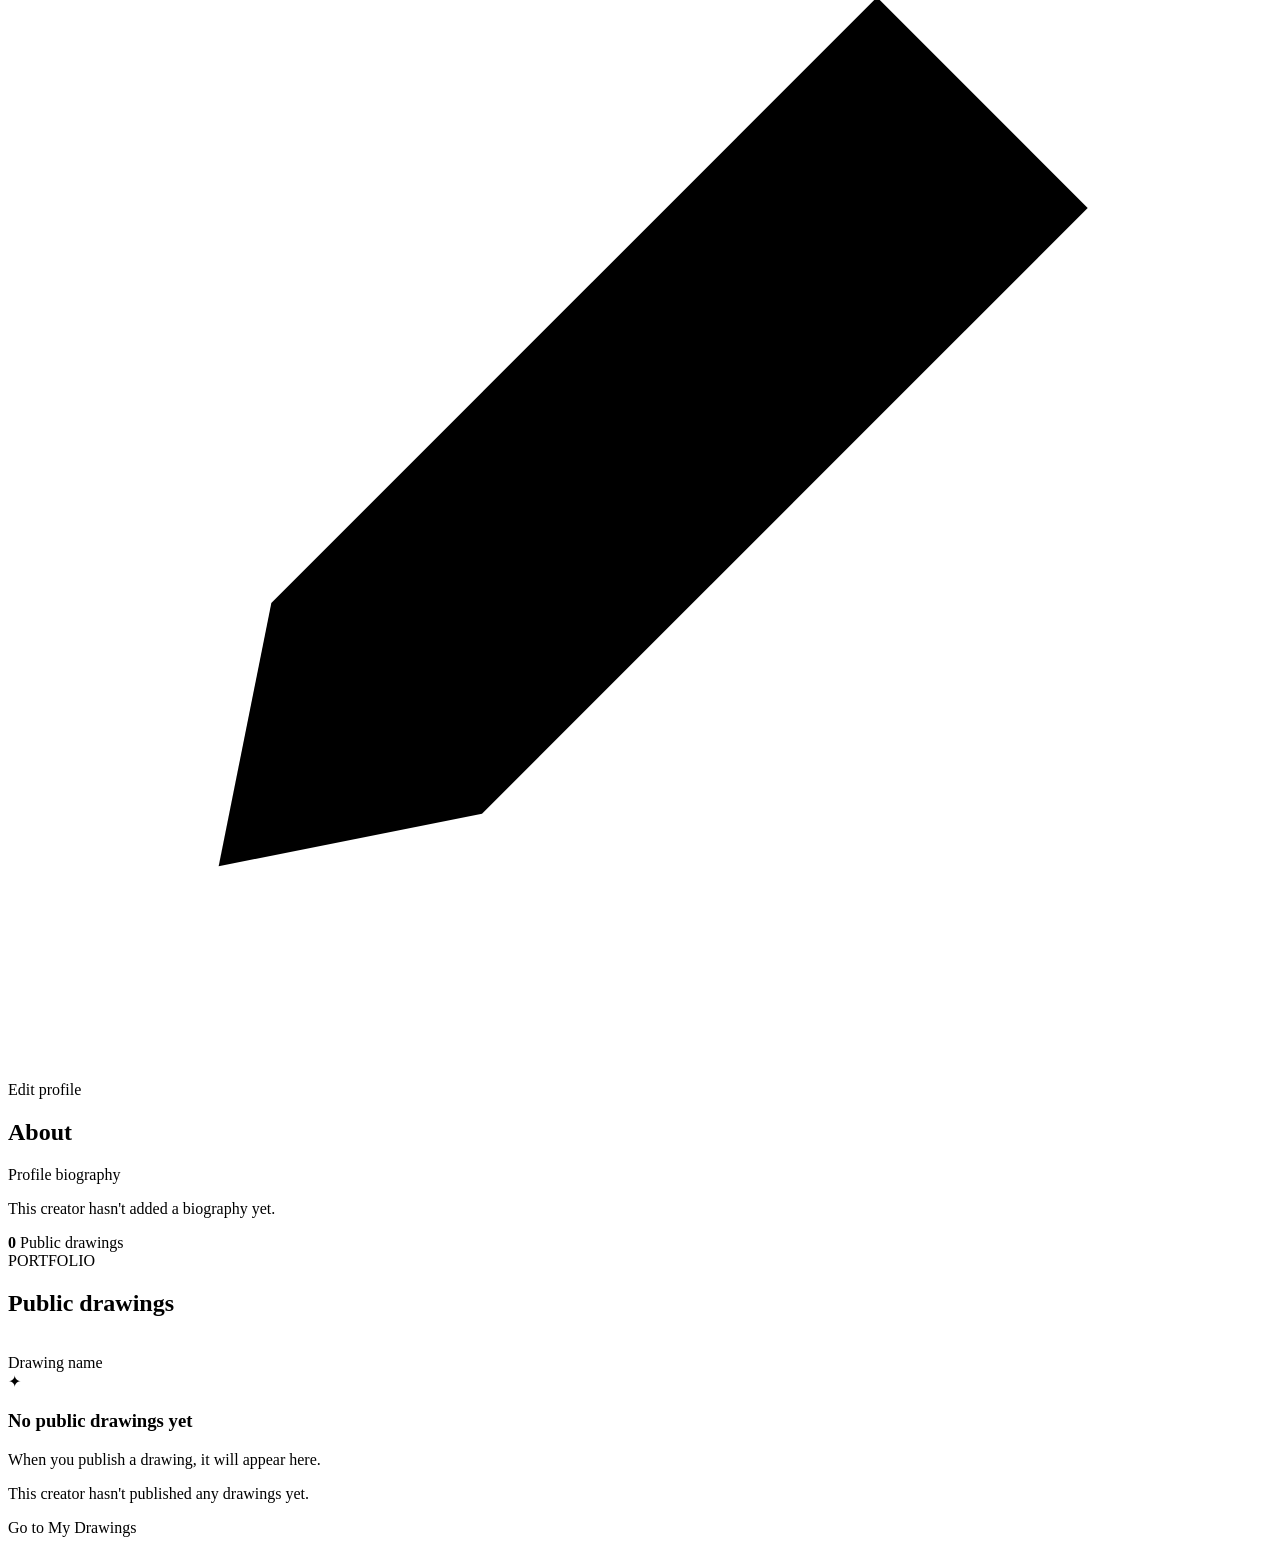
<file: src/main/resources/templates/profile.html>
<!DOCTYPE html>
<html lang="en" xmlns:th="http://www.thymeleaf.org">
<head>
    <meta charset="UTF-8">
    <meta name="viewport" content="width=device-width, initial-scale=1.0">
    <meta name="theme-color" content="#17243a">

    <title th:text="${(profile.displayName != null and !#strings.isEmpty(profile.displayName) ? profile.displayName : profile.username) + ' - Drawings App'}">
        Profile - Drawings App
    </title>

    <link rel="icon" type="image/x-icon" th:href="@{/favicon.ico}">
    <link rel="stylesheet" th:href="@{/css/base.css}">
    <link rel="stylesheet" th:href="@{/css/app-navbar.css}">
    <link rel="stylesheet" th:href="@{/css/profile.css(v=${#dates.createNow().time})}">
</head>

<body class="profile-page">

<header th:replace="~{fragments/navbar :: navbar('profile')}"></header>

<main class="profile-main">

    <section class="profile-cover" aria-label="Profile banner">
        <div class="cover-decoration cover-decoration-one"></div>
        <div class="cover-decoration cover-decoration-two"></div>
        <div class="cover-decoration cover-decoration-three"></div>
    </section>


    <section class="profile-summary-card">

        <div class="profile-summary-main">

            <div class="profile-avatar profile-avatar-large">

                <img th:if="${profile.profileImageUrl != null and !#strings.isEmpty(profile.profileImageUrl)}"
                     th:src="${profile.profileImageUrl}"
                     alt="Profile picture"
                     class="profile-avatar-image">

                <svg th:unless="${profile.profileImageUrl != null and !#strings.isEmpty(profile.profileImageUrl)}"
                     viewBox="0 0 24 24"
                     aria-hidden="true">
                    <circle cx="12" cy="8" r="3.5"></circle>
                    <path d="M4.8 20c.7-3.6 3.3-5.4 7.2-5.4s6.5 1.8 7.2 5.4"></path>
                </svg>

            </div>


            <div class="profile-identity">

                <span class="profile-eyebrow">CREATOR PROFILE</span>

                <h1 th:text="${profile.displayName != null and !#strings.isEmpty(profile.displayName) ? profile.displayName : profile.username}">
                    Display name
                </h1>

                <p class="profile-username"
                   th:text="${'@' + profile.username}">
                    @username
                </p>

            </div>

        </div>


        <a th:if="${isOwnProfile}"
           class="profile-edit-link"
           th:href="@{/profile/edit}">

            <svg viewBox="0 0 24 24" aria-hidden="true">
                <path d="M12 20h9"></path>
                <path d="m16.5 3.5 4 4L9 19l-5 1 1-5Z"></path>
            </svg>

            Edit profile
        </a>

    </section>


    <section class="profile-bio-section">

        <div class="profile-bio-copy">

            <h2>About</h2>

            <p th:if="${profile.bio != null and !#strings.isEmpty(profile.bio)}"
               th:text="${profile.bio}">
                Profile biography
            </p>

            <p th:unless="${profile.bio != null and !#strings.isEmpty(profile.bio)}"
               class="profile-empty-bio">
                This creator hasn't added a biography yet.
            </p>

        </div>


        <div class="profile-stat">
            <strong th:text="${#lists.size(drawings)}">0</strong>
            <span>Public drawings</span>
        </div>

    </section>


    <section class="profile-drawings-section">

        <div class="profile-section-heading">
            <div>
                <span class="profile-eyebrow">PORTFOLIO</span>
                <h2>Public drawings</h2>
            </div>
        </div>


        <div class="profile-drawing-grid"
             th:if="${!#lists.isEmpty(drawings)}">

            <article class="profile-drawing-card"
                     th:each="drawing : ${drawings}">

                <a class="profile-drawing-preview"
                   th:href="@{/drawings/{id}(id=${drawing.id})}"
                   th:aria-label="${'Open ' + drawing.drawingName}">

                    <img th:if="${drawing.previewImage != null and !#strings.isEmpty(drawing.previewImage)}"
                         th:src="${drawing.previewImage}"
                         th:alt="${drawing.drawingName}"
                         loading="lazy">

                    <div th:unless="${drawing.previewImage != null and !#strings.isEmpty(drawing.previewImage)}"
                         class="profile-preview-placeholder"
                         aria-hidden="true">

                        <span></span>
                        <i></i>
                        <b></b>

                    </div>

                </a>


                <div class="profile-drawing-info">
                    <a th:href="@{/drawings/{id}(id=${drawing.id})}"
                       th:text="${drawing.drawingName}">
                        Drawing name
                    </a>
                </div>

            </article>

        </div>


        <div class="profile-no-drawings"
             th:if="${#lists.isEmpty(drawings)}">

            <div class="profile-empty-icon" aria-hidden="true">✦</div>

            <h3>No public drawings yet</h3>

            <p th:if="${isOwnProfile}">
                When you publish a drawing, it will appear here.
            </p>

            <p th:unless="${isOwnProfile}">
                This creator hasn't published any drawings yet.
            </p>

            <a th:if="${isOwnProfile}"
               class="profile-primary-button"
               th:href="@{/drawings(tab='mine')}">
                Go to My Drawings
            </a>

        </div>

    </section>

</main>

<script th:src="@{/js/app-navbar.js(v=${#dates.createNow().time})}" defer></script>

</body>
</html>
</file>
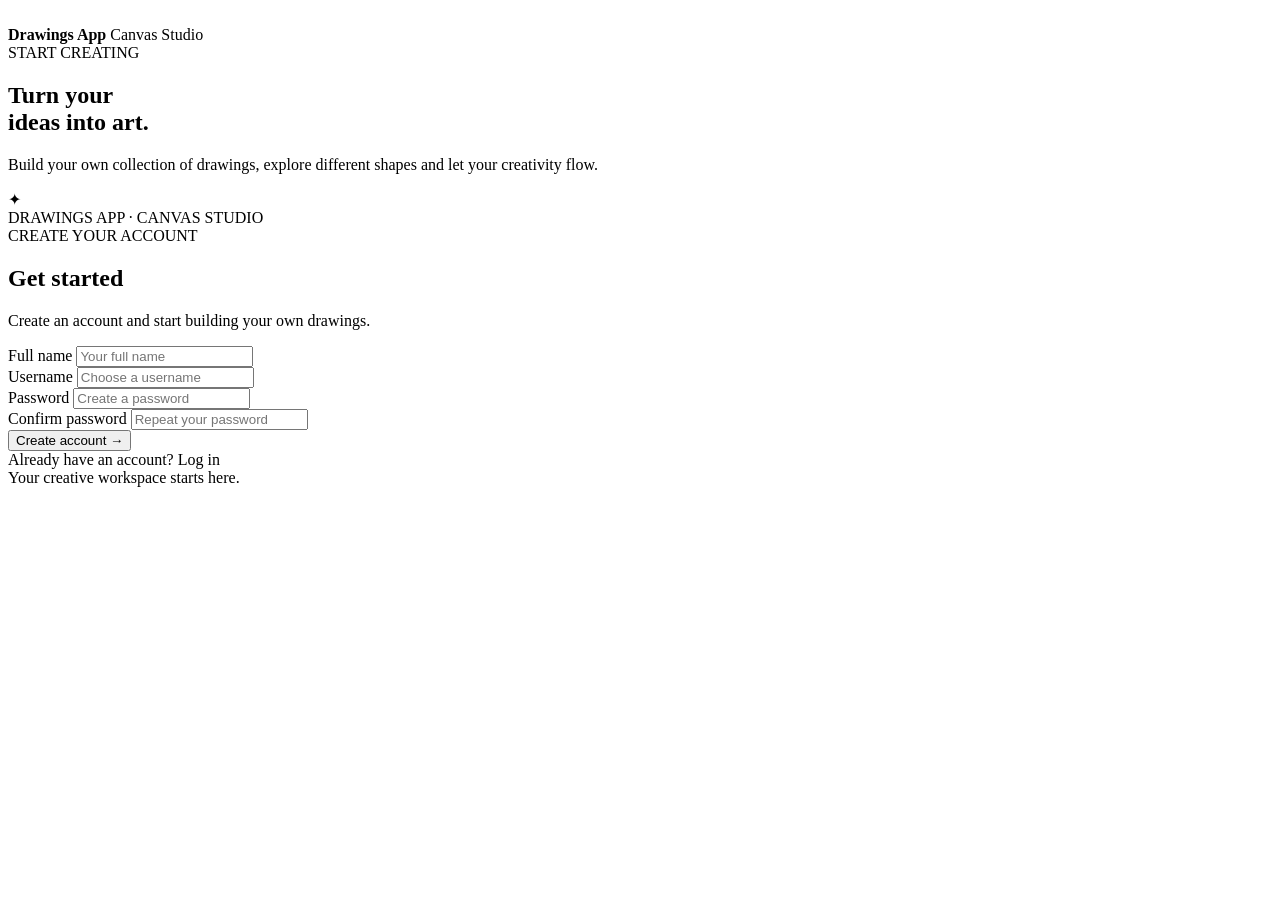
<file: src/main/resources/templates/register.html>
<!DOCTYPE html>
<html lang="en" xmlns:th="http://www.thymeleaf.org">
<head>
    <meta charset="UTF-8">
    <meta name="viewport" content="width=device-width, initial-scale=1.0">
    <meta name="theme-color" content="#17243a">

    <title>Register - Drawings App</title>

    <link rel="icon" type="image/x-icon" th:href="@{/favicon.ico}">

    <link rel="stylesheet" th:href="@{/css/base.css}">
    <link rel="stylesheet" th:href="@{/css/auth.css}">
    <link rel="stylesheet" th:href="@{/css/register.css(v=${#dates.createNow().time})}">
</head>

<body class="auth-page">

<main class="auth-layout">

    <section class="auth-brand-panel">

        <div class="auth-brand">
            <img
                    class="auth-brand-icon"
                    th:src="@{/favicon.ico}"
                    alt="">

            <div class="auth-brand-copy">
                <strong>Drawings App</strong>
                <span>Canvas Studio</span>
            </div>
        </div>

        <div class="auth-brand-message">
            <span class="auth-overline">START CREATING</span>

            <h2>Turn your<br>ideas into art.</h2>

            <p>
                Build your own collection of drawings,
                explore different shapes and let your creativity flow.
            </p>
        </div>

        <div class="auth-decoration" aria-hidden="true">
            <span class="decoration-circle"></span>
            <span class="decoration-square"></span>
            <span class="decoration-triangle"></span>
            <span class="decoration-star">✦</span>
        </div>

        <div class="auth-brand-footer">
            DRAWINGS APP <span>·</span> CANVAS STUDIO
        </div>

    </section>


    <section class="auth-main">

        <div class="auth-card register-card">

            <div class="auth-card-heading">
                <span class="auth-overline">CREATE YOUR ACCOUNT</span>

                <h1>Get started</h1>

                <p>
                    Create an account and start building your own drawings.
                </p>
            </div>


            <!-- SERVER VALIDATION ERRORS -->

            <div class="server-errors"
                 role="alert"
                 th:if="${!#strings.isEmpty(invalidFullName)
                     or !#strings.isEmpty(invalidUsername)
                     or !#strings.isEmpty(usernameAlreadyExists)
                     or !#strings.isEmpty(bannedWordMessage)
                     or !#strings.isEmpty(reservedUsernameMessage)
                     or !#strings.isEmpty(invalidPassword)
                     or !#strings.isEmpty(passwordMismatch)}">

                <p class="error-message"
                   th:if="${!#strings.isEmpty(invalidFullName)}"
                   th:text="${invalidFullName}">
                </p>

                <p class="error-message"
                   th:if="${!#strings.isEmpty(invalidUsername)}"
                   th:text="${invalidUsername}">
                </p>

                <p class="error-message"
                   th:if="${!#strings.isEmpty(usernameAlreadyExists)}"
                   th:text="${usernameAlreadyExists}">
                </p>

                <p class="error-message"
                   th:if="${!#strings.isEmpty(bannedWordMessage)}"
                   th:text="${bannedWordMessage}">
                </p>

                <p class="error-message"
                   th:if="${!#strings.isEmpty(reservedUsernameMessage)}"
                   th:text="${reservedUsernameMessage}">
                </p>

                <p class="error-message"
                   th:if="${!#strings.isEmpty(invalidPassword)}"
                   th:text="${invalidPassword}">
                </p>

                <p class="error-message"
                   th:if="${!#strings.isEmpty(passwordMismatch)}"
                   th:text="${passwordMismatch}">
                </p>

            </div>


            <form id="registerForm"
                  class="auth-form register-form"
                  method="post"
                  th:action="@{/register}">


                <!-- FULL NAME -->

                <div class="auth-field">
                    <label for="regFullName">Full name</label>

                    <input
                            id="regFullName"
                            type="text"
                            name="fullName"
                            placeholder="Your full name"
                            th:value="${fullName}"
                            autocomplete="name"
                            aria-describedby="fullNameError"
                            required>

                    <p id="fullNameError"
                       class="field-error"
                       hidden>
                    </p>
                </div>


                <!-- USERNAME -->

                <div class="auth-field">
                    <label for="regUsername">Username</label>

                    <input
                            id="regUsername"
                            type="text"
                            name="username"
                            placeholder="Choose a username"
                            th:value="${username}"
                            autocomplete="username"
                            aria-describedby="usernameError"
                            required>

                    <p id="usernameError"
                       class="field-error"
                       hidden>
                    </p>
                </div>


                <!-- PASSWORD -->

                <div class="auth-field">
                    <label for="regPassword">Password</label>

                    <input
                            id="regPassword"
                            type="password"
                            name="password"
                            placeholder="Create a password"
                            autocomplete="new-password"
                            aria-describedby="passwordError"
                            required>

                    <p id="passwordError"
                       class="field-error"
                       hidden>
                    </p>
                </div>


                <!-- CONFIRM PASSWORD -->

                <div class="auth-field">
                    <label for="regConfirm">Confirm password</label>

                    <input
                            id="regConfirm"
                            type="password"
                            name="confirmPassword"
                            placeholder="Repeat your password"
                            autocomplete="new-password"
                            aria-describedby="confirmPasswordError"
                            required>

                    <p id="confirmPasswordError"
                       class="field-error"
                       hidden>
                    </p>
                </div>


                <button type="submit" class="auth-submit">
                    Create account
                    <span aria-hidden="true">→</span>
                </button>

            </form>


            <div class="auth-switch">
                <span>Already have an account?</span>
                <a th:href="@{/login}">Log in</a>
            </div>


            <div class="auth-card-footer">
                Your creative workspace starts here.
            </div>

        </div>

    </section>

</main>

<script th:src="@{/js/register.js(v=${#dates.createNow().time})}"></script>

</body>
</html>
</file>
